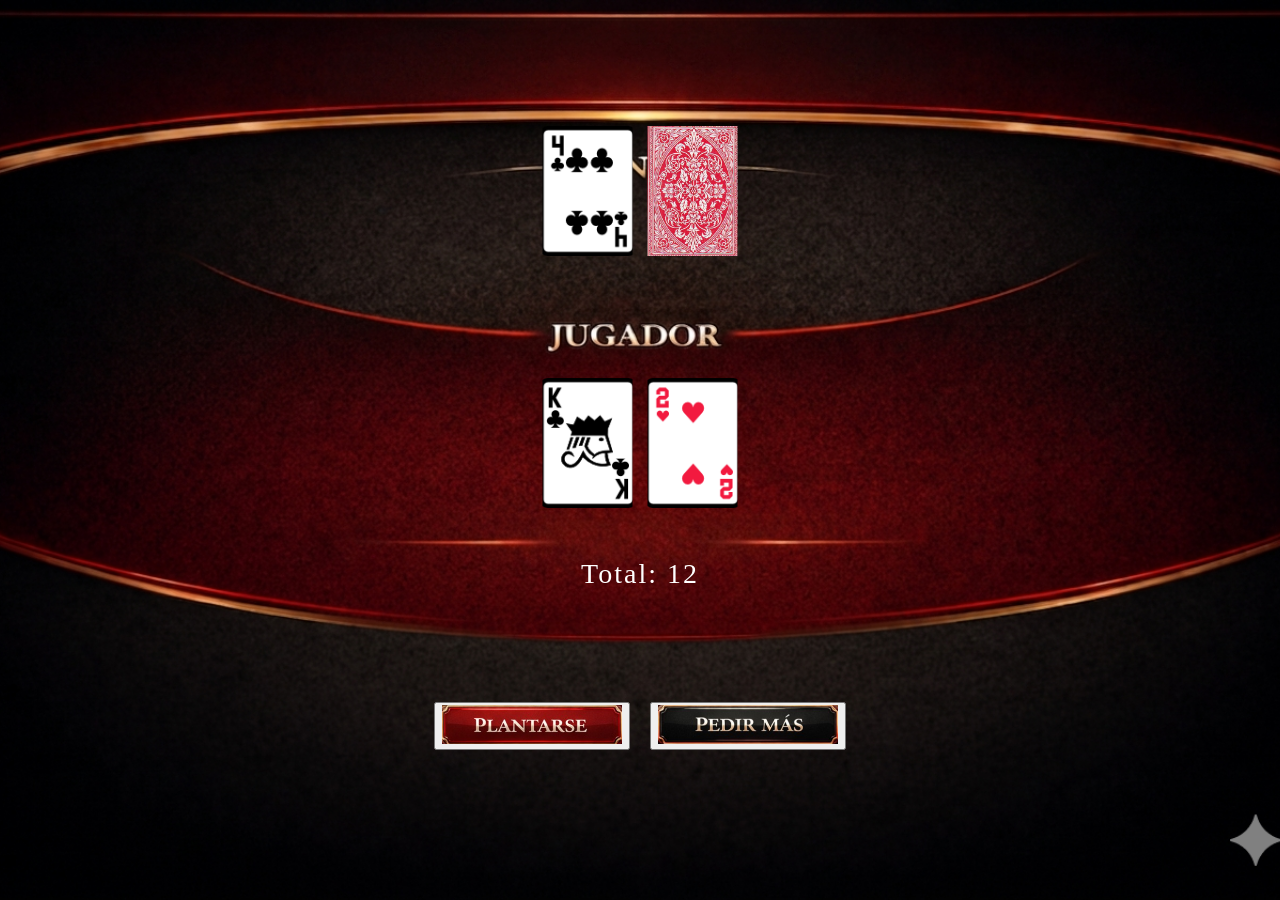
<file: respaldo2/JUEGOBLACKJACKCASINO.html>
<!DOCTYPE html>
<html lang="es">
<head>
    <meta charset="UTF-8">
    <meta name="viewport" content="width=device-width, initial-scale=1.0">
    <title>BLACK JACK</title>
    <link rel="stylesheet" href="JUEGOBLACKJACKCASINO.css">
</head>

<body>

    <div class="mesa">

        <!-- CARTAS BANCA -->
        <div id="cartas-banca" class="cartas-banca"></div>

        <!-- CARTAS JUGADOR -->
        <div id="cartas-jugador" class="cartas-jugador"></div>

        <!-- TOTAL -->
        <div id="total-jugador" class="total"></div>

        <!-- BOTONES -->
        <div class="botones-container">
            <button id="btn-plantarse">
                <img src="PLANTARSE BLACK JACK.jpg" class="boton-img">
            </button>

            <button id="btn-pedir">
                <img src="PEDIR MAS BLACK JACK.jpg" class="boton-img">
            </button>
        </div>

        <!-- MENSAJE -->
        <div id="mensaje" class="mensaje"></div>

    </div>

    <script src="casino.js"></script>
</body>
</html>
</file>
<file: respaldo2/JUEGOBLACKJACKCASINO.css>
body {
    margin: 0;
    height: 100vh;
    background-image: url("fondo_blackjack_final.png");
    background-size: cover;
    background-position: center;
    font-family: Arial, sans-serif;
}

/* CONTENEDOR PRINCIPAL */
.mesa {
    position: relative;
    width: 100%;
    height: 100vh;
}

/* CARTAS BANCA */
.cartas-banca {
    position: absolute;
    top: 14%;
    left: 50%;
    transform: translateX(-50%);
    display: flex;
    gap: 15px;
}

/* CARTAS JUGADOR */
.cartas-jugador {
    position: absolute;
    top: 42%;
    left: 50%;
    transform: translateX(-50%);
    display: flex;
    gap: 15px;
}

/* 👇 CONTENEDOR DE CARTA (MISMO TAMAÑO PARA TODAS) */
.carta {
    width: 90px;
    height: 130px;
}

/* 👇 IMÁGENES DE CARTAS (AJUSTE PERFECTO) */
.img-carta {
    width: 100%;
    height: 100%;
    object-fit: cover;
}

/* TOTAL */
.total {
    position: absolute;
    top: 62%;
    left: 50%;
    transform: translateX(-50%);
    color: white;
    font-size: 28px;
    font-family: 'Cinzel', serif;
    letter-spacing: 2px;
}

/* BOTONES */
.botones-container {
    position: absolute;
    top: 78%;
    left: 50%;
    transform: translateX(-50%);
    display: flex;
    gap: 20px;
}

.boton-img {
    width: 180px;
    cursor: pointer;
}

/* MENSAJE */
.mensaje {
    position: absolute;
    top: 60%;
    left: 50%;
    transform: translate(-50%, -50%);
    color: white;
    font-size: 30px;
    font-weight: bold;
    display: none;
}
</file>
